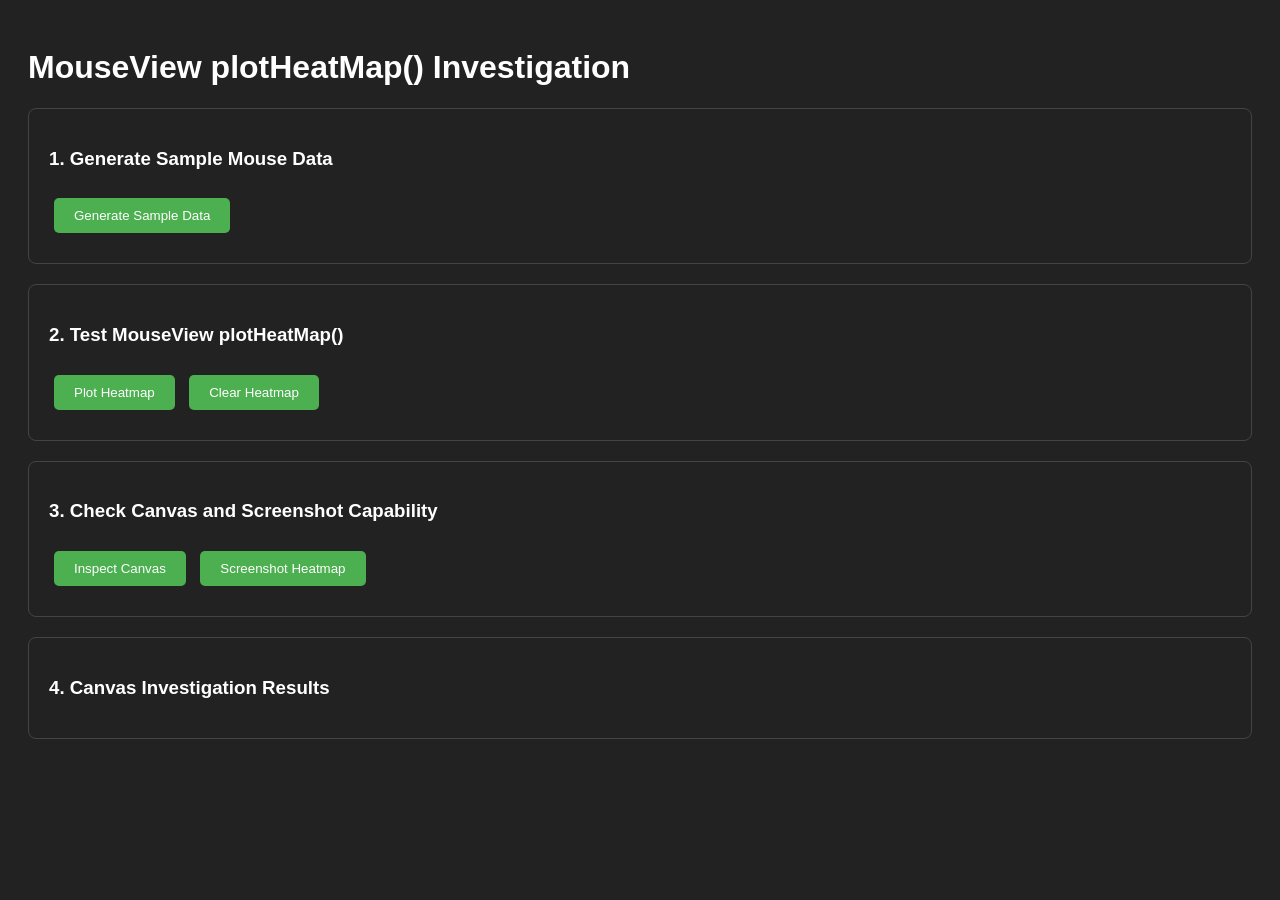
<file: test-mouseview-heatmap.html>
<!DOCTYPE html>
<html lang="en">
<head>
    <meta charset="UTF-8">
    <meta name="viewport" content="width=device-width, initial-scale=1.0">
    <title>MouseView Heatmap Test</title>
    <style>
        body {
            font-family: Arial, sans-serif;
            background: #222;
            color: #fff;
            padding: 20px;
        }
        .test-section {
            margin: 20px 0;
            padding: 20px;
            border: 1px solid #444;
            border-radius: 8px;
        }
        button {
            background: #4CAF50;
            color: white;
            border: none;
            padding: 10px 20px;
            border-radius: 5px;
            cursor: pointer;
            margin: 10px 5px;
        }
        button:hover {
            background: #45a049;
        }
        .status {
            margin: 10px 0;
            padding: 10px;
            border-radius: 5px;
        }
        .status.success {
            background: rgba(76, 175, 80, 0.2);
            border: 1px solid #4CAF50;
        }
        .status.error {
            background: rgba(244, 67, 54, 0.2);
            border: 1px solid #f44336;
        }
        .status.info {
            background: rgba(33, 150, 243, 0.2);
            border: 1px solid #2196F3;
        }
        pre {
            background: #333;
            padding: 10px;
            border-radius: 5px;
            overflow: auto;
        }
    </style>
</head>
<body>
    <h1>MouseView plotHeatMap() Investigation</h1>
    
    <div class="test-section">
        <h3>1. Generate Sample Mouse Data</h3>
        <button onclick="generateMouseData()">Generate Sample Data</button>
        <div id="data-status"></div>
    </div>

    <div class="test-section">
        <h3>2. Test MouseView plotHeatMap()</h3>
        <button onclick="testPlotHeatMap()">Plot Heatmap</button>
        <button onclick="clearHeatMap()">Clear Heatmap</button>
        <div id="heatmap-status"></div>
    </div>

    <div class="test-section">
        <h3>3. Check Canvas and Screenshot Capability</h3>
        <button onclick="inspectHeatmapCanvas()">Inspect Canvas</button>
        <button onclick="screenshotHeatmap()">Screenshot Heatmap</button>
        <div id="canvas-status"></div>
    </div>

    <div class="test-section">
        <h3>4. Canvas Investigation Results</h3>
        <div id="investigation-results"></div>
    </div>

    <!-- Include MouseView.js -->
    <script src="https://mouseview-docs.netlify.app/MouseView.js" type="module"></script>
    
    <script>
        let mouseData = [];
        
        function generateMouseData() {
            const statusDiv = document.getElementById('data-status');
            
            try {
                // Generate realistic mouse movement data
                mouseData = [];
                
                for (let i = 0; i < 200; i++) {
                    // Create some clusters of movement
                    let x, y;
                    if (i < 50) {
                        // Top-left cluster
                        x = 200 + Math.random() * 100;
                        y = 200 + Math.random() * 100;
                    } else if (i < 100) {
                        // Top-right cluster
                        x = window.innerWidth - 300 + Math.random() * 100;
                        y = 200 + Math.random() * 100;
                    } else if (i < 150) {
                        // Bottom area
                        x = window.innerWidth/2 + (Math.random() - 0.5) * 300;
                        y = window.innerHeight - 300 + Math.random() * 100;
                    } else {
                        // Random scattered points
                        x = Math.random() * window.innerWidth;
                        y = Math.random() * window.innerHeight;
                    }
                    
                    mouseData.push({
                        x: Math.round(x),
                        y: Math.round(y),
                        timestamp: Date.now() + (i * 16)
                    });
                }
                
                // Try to inject data into MouseView if available
                if (typeof mouseview !== 'undefined' && mouseview.datalogger) {
                    mouseview.datalogger.data = mouseData;
                    statusDiv.innerHTML = `<div class="status success">✅ Generated ${mouseData.length} mouse points and injected into MouseView</div>`;
                } else {
                    statusDiv.innerHTML = `<div class="status info">ℹ️ Generated ${mouseData.length} mouse points (MouseView not ready for injection)</div>`;
                }
                
            } catch (error) {
                statusDiv.innerHTML = `<div class="status error">❌ Error: ${error.message}</div>`;
                console.error('Data generation failed:', error);
            }
        }
        
        function testPlotHeatMap() {
            const statusDiv = document.getElementById('heatmap-status');
            
            try {
                if (typeof mouseview === 'undefined') {
                    throw new Error('MouseView not loaded');
                }
                
                if (typeof mouseview.plotHeatMap !== 'function') {
                    throw new Error('plotHeatMap method not available');
                }
                
                // Call plotHeatMap
                mouseview.plotHeatMap();
                
                statusDiv.innerHTML = '<div class="status success">✅ plotHeatMap() called successfully</div>';
                
                // Give it a moment to render, then inspect
                setTimeout(inspectHeatmapCanvas, 500);
                
            } catch (error) {
                statusDiv.innerHTML = `<div class="status error">❌ Error: ${error.message}</div>`;
                console.error('plotHeatMap failed:', error);
            }
        }
        
        function clearHeatMap() {
            const statusDiv = document.getElementById('heatmap-status');
            
            try {
                if (typeof mouseview !== 'undefined' && typeof mouseview.clearHeatMap === 'function') {
                    mouseview.clearHeatMap();
                    statusDiv.innerHTML = '<div class="status info">ℹ️ Heatmap cleared</div>';
                } else {
                    statusDiv.innerHTML = '<div class="status error">❌ clearHeatMap not available</div>';
                }
            } catch (error) {
                statusDiv.innerHTML = `<div class="status error">❌ Error: ${error.message}</div>`;
                console.error('clearHeatMap failed:', error);
            }
        }
        
        function inspectHeatmapCanvas() {
            const statusDiv = document.getElementById('canvas-status');
            const resultsDiv = document.getElementById('investigation-results');
            
            try {
                // Look for heatmap canvas
                const heatmapCanvas = document.getElementById('heatmap');
                
                if (heatmapCanvas) {
                    const info = {
                        tagName: heatmapCanvas.tagName,
                        id: heatmapCanvas.id,
                        width: heatmapCanvas.width,
                        height: heatmapCanvas.height,
                        style: heatmapCanvas.style.cssText,
                        position: {
                            offsetTop: heatmapCanvas.offsetTop,
                            offsetLeft: heatmapCanvas.offsetLeft
                        },
                        hasContext: !!heatmapCanvas.getContext,
                        contextType: heatmapCanvas.getContext ? '2d available' : 'no context'
                    };
                    
                    statusDiv.innerHTML = '<div class="status success">✅ Heatmap canvas found!</div>';
                    resultsDiv.innerHTML = `
                        <h4>Canvas Properties:</h4>
                        <pre>${JSON.stringify(info, null, 2)}</pre>
                        <p><strong>Screenshot Capability:</strong> ✅ Yes - Canvas can be converted to image using toDataURL() or toBlob()</p>
                    `;
                    
                } else {
                    statusDiv.innerHTML = '<div class="status error">❌ No heatmap canvas found</div>';
                    
                    // Check for other canvases
                    const allCanvases = document.querySelectorAll('canvas');
                    resultsDiv.innerHTML = `
                        <h4>All Canvases Found:</h4>
                        <pre>${Array.from(allCanvases).map(c => ({id: c.id, width: c.width, height: c.height}))}</pre>
                    `;
                }
                
            } catch (error) {
                statusDiv.innerHTML = `<div class="status error">❌ Error: ${error.message}</div>`;
                console.error('Canvas inspection failed:', error);
            }
        }
        
        function screenshotHeatmap() {
            const statusDiv = document.getElementById('canvas-status');
            
            try {
                const heatmapCanvas = document.getElementById('heatmap');
                
                if (!heatmapCanvas) {
                    throw new Error('Heatmap canvas not found. Call plotHeatMap() first.');
                }
                
                // Convert canvas to blob and download
                heatmapCanvas.toBlob((blob) => {
                    if (blob) {
                        const url = URL.createObjectURL(blob);
                        const link = document.createElement('a');
                        link.href = url;
                        link.download = 'mouseview_heatmap_screenshot.png';
                        link.click();
                        URL.revokeObjectURL(url);
                        
                        statusDiv.innerHTML = '<div class="status success">✅ Heatmap screenshot downloaded!</div>';
                    } else {
                        throw new Error('Failed to create blob from canvas');
                    }
                }, 'image/png');
                
            } catch (error) {
                statusDiv.innerHTML = `<div class="status error">❌ Error: ${error.message}</div>`;
                console.error('Screenshot failed:', error);
            }
        }
        
        // Auto-initialize when MouseView loads
        window.addEventListener('load', () => {
            setTimeout(() => {
                if (typeof mouseview !== 'undefined') {
                    console.log('MouseView loaded:', mouseview);
                    console.log('plotHeatMap available:', typeof mouseview.plotHeatMap);
                    console.log('clearHeatMap available:', typeof mouseview.clearHeatMap);
                } else {
                    console.log('MouseView not loaded');
                }
            }, 1000);
        });
    </script>
</body>
</html>
</file>
